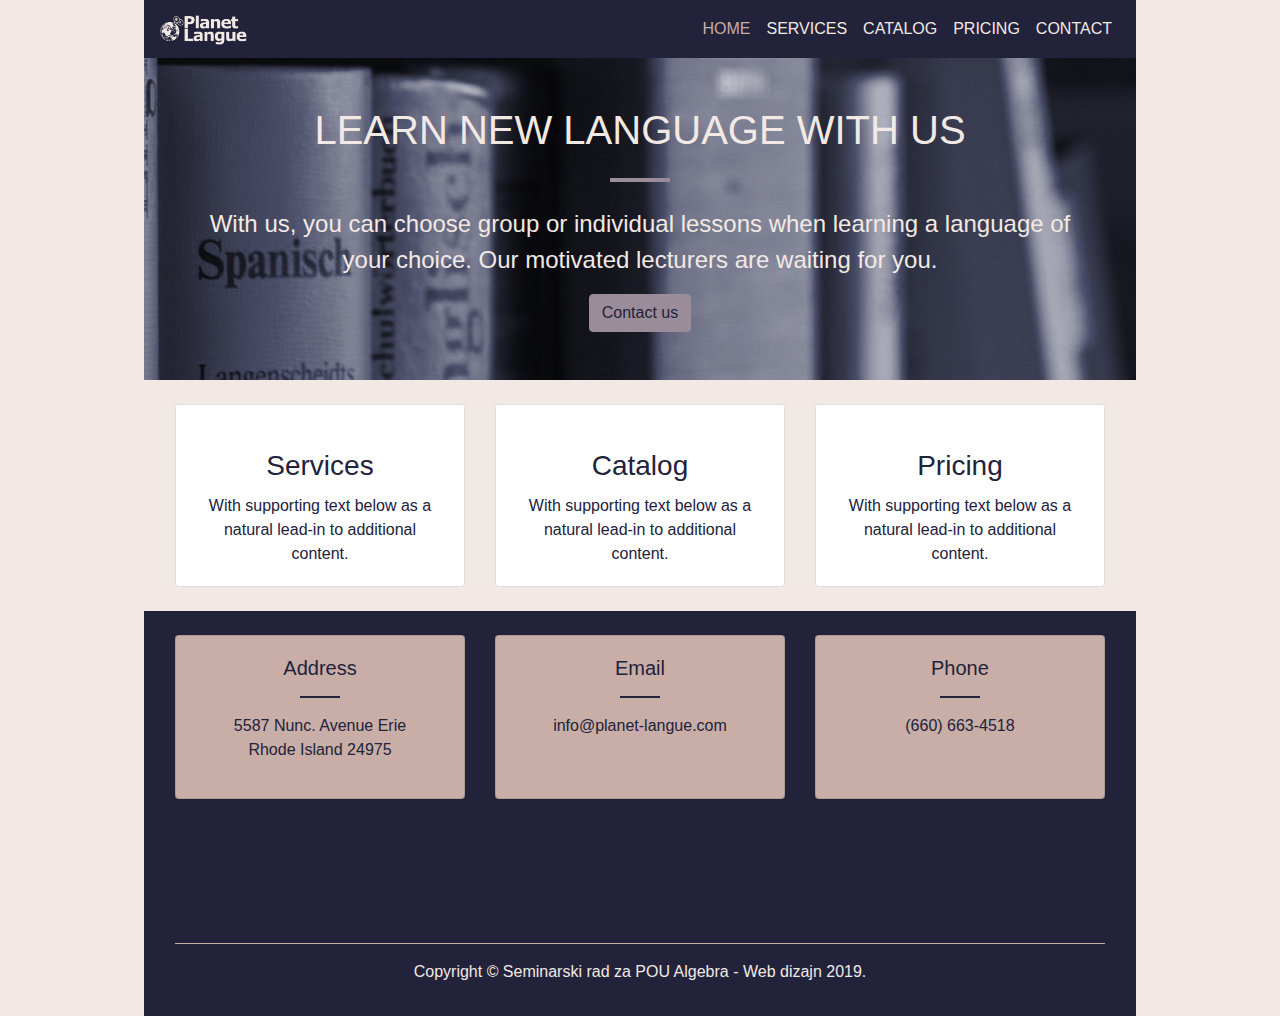
<file: index.html>
<!doctype html>
<html lang="en">
  <head>
    <meta charset="utf-8">
    <meta name="viewport" content="width=device-width, initial-scale=1, shrink-to-fit=no">
    <link rel="stylesheet" href="https://use.fontawesome.com/releases/v5.8.1/css/all.css" integrity="sha384-50oBUHEmvpQ+1lW4y57PTFmhCaXp0ML5d60M1M7uH2+nqUivzIebhndOJK28anvf" crossorigin="anonymous">
    <link rel="stylesheet" href="css/bootstrap.css">
    <link rel="stylesheet" href="css/custom.css">
    <title>Planet Langue</title>
  </head>
  <body style="max-width: 992px; margin: 0 auto;">

    <header>
      <nav class="navbar navbar-dark navbar-expand-sm bg-dark">
        <a class="navbar-brand" href="#">
          <img src="images/logo_light.png" height="30" alt="Logo">
        </a>
        <button class="navbar-toggler" type="button" data-toggle="collapse" data-target="#navbarNav" aria-controls="navbarNav" aria-expanded="false" aria-label="Toggle navigation">
        <span class="navbar-toggler-icon"></span>
        </button>
        <div class="collapse navbar-collapse" id="navbarNav">
          <ul class="navbar-nav right">
            <li class="nav-item">
              <a class="nav-link active" href="#">Home</a>
            </li>
            <li class="nav-item">
              <a class="nav-link" href="services.html">Services</a>
            </li>
            <li class="nav-item">
              <a class="nav-link" href="catalog.html">Catalog</a>
            </li>
            <li class="nav-item">
              <a class="nav-link" href="pricing.html">Pricing</a>
            </li>
            <li class="nav-item">
              <a class="nav-link" href="contact.html">Contact</a>
            </li>
          </ul>
        </div>
      </nav>
      <div class="header-home">
        <div class="container">
          <div class="row py-3">
            <div class="col m-3 px-5 py-3" align="center">
              <h1>Learn new language with us</h1>
              <hr class="my-4">
              <p>With us, you can choose group or individual lessons when learning a language of your choice.
                Our motivated lecturers are waiting for you. 
              </p>
              <a class="btn btn-primary" href="contact.html">Contact us</a>
            </div>
          </div>
        </div>
      </div>
    </header>

    <main>
      <div class="container">
        <div class="row p-3">
          <div class="col-sm-12 col-md-4 py-2">
            <a class="link-no-style" href="services.html">
              <div class="card text-center">
                <div class="card-header">
                  <i class="fas fa-chalkboard-teacher"></i>
                </div>
                <div class="card-body">
                  <h3 class="card-title">Services</h3>
                  <p class="card-text">With supporting text below as a natural lead-in to additional content.</p>
                </div>
              </div>
            </a>
          </div>
          <div class="col-sm-12 col-md-4 py-2">
            <a class="link-no-style" href="catalog.html">
              <div class="card text-center">
                <div class="card-header">
                  <i class="fas fa-book-open"></i>
                </div>
                <div class="card-body">
                  <h3 class="card-title">Catalog</h3>
                  <p class="card-text">With supporting text below as a natural lead-in to additional content.</p>
                </div>
              </div>
            </a>
          </div>
          <div class="col-sm-12 col-md-4 py-2">
            <a class="link-no-style" href="pricing.html">
              <div class="card text-center">
                <div class="card-header">
                  <i class="fas fa-dollar-sign"></i>
                </div>
                <div class="card-body">
                  <h3 class="card-title">Pricing</h3>
                  <p class="card-text">With supporting text below as a natural lead-in to additional content.</p>
                </div>
              </div>
            </a>
          </div>
        </div>
      </div>
    </main>
    
    <footer class="footer">
      <div class="container">
        <div class="row p-3">
          <div class="col-sm-12 col-md-4 py-2">
            <div class="card text-center">
              <div class="card-body">
                <h5 class="card-title">Address</h5>
                <hr>
                <p class="card-text gap">5587 Nunc. Avenue Erie<br>
                  Rhode Island 24975
                </p>
              </div>
            </div>
          </div>
          <div class="col-sm-12 col-md-4 py-2">
            <div class="card text-center">
              <div class="card-body">
                <h5 class="card-title">Email</h5>
                <hr>
                <p class="card-text gap">info@planet-langue.com<br></p>
              </div>
            </div>
          </div>
          <div class="col-sm-12 col-md-4 py-2">
            <div class="card text-center">
              <div class="card-body">
                <h5 class="card-title">Phone</h5>
                <hr>
                <p class="card-text gap">(660) 663-4518<br></p>
              </div>
            </div>
          </div>
        </div>
        <div class="row">
          <div class="col" align="center">
            <ul class="social list-inline">
              <li class="list-inline-item social-icon"><a href="http://facebook.com" target="_blank"><i class="fab fa-facebook-square"></i></a></li>
              <li class="list-inline-item social-icon"><a href="http://twitter.com" target="_blank"><i class="fab fa-twitter-square"></i></a></li>
              <li class="list-inline-item social-icon"><a href="http://instagram.com" target="_blank"><i class="fab fa-instagram"></i></a></li>
              <li class="list-inline-item social-icon"><a href="http://linkedin.com" target="_blank"><i class="fab fa-linkedin"></i></a></li>
            </ul>
          </div>
        </div>
        <div class="row p-3">
          <div class="col">
            <hr class="hr-footer">
            <p class="copyright">Copyright © Seminarski rad za POU Algebra - Web dizajn 2019.</p>
          </div>
        </div>
      </div>
    </footer>

    <script src="https://code.jquery.com/jquery-3.3.1.slim.min.js" integrity="sha384-q8i/X+965DzO0rT7abK41JStQIAqVgRVzpbzo5smXKp4YfRvH+8abtTE1Pi6jizo" crossorigin="anonymous"></script>
    <script src="https://cdnjs.cloudflare.com/ajax/libs/popper.js/1.14.7/umd/popper.min.js" integrity="sha384-UO2eT0CpHqdSJQ6hJty5KVphtPhzWj9WO1clHTMGa3JDZwrnQq4sF86dIHNDz0W1" crossorigin="anonymous"></script>
    <script src="https://stackpath.bootstrapcdn.com/bootstrap/4.3.1/js/bootstrap.min.js" integrity="sha384-JjSmVgyd0p3pXB1rRibZUAYoIIy6OrQ6VrjIEaFf/nJGzIxFDsf4x0xIM+B07jRM" crossorigin="anonymous"></script>

  </body>
</html>
</file>
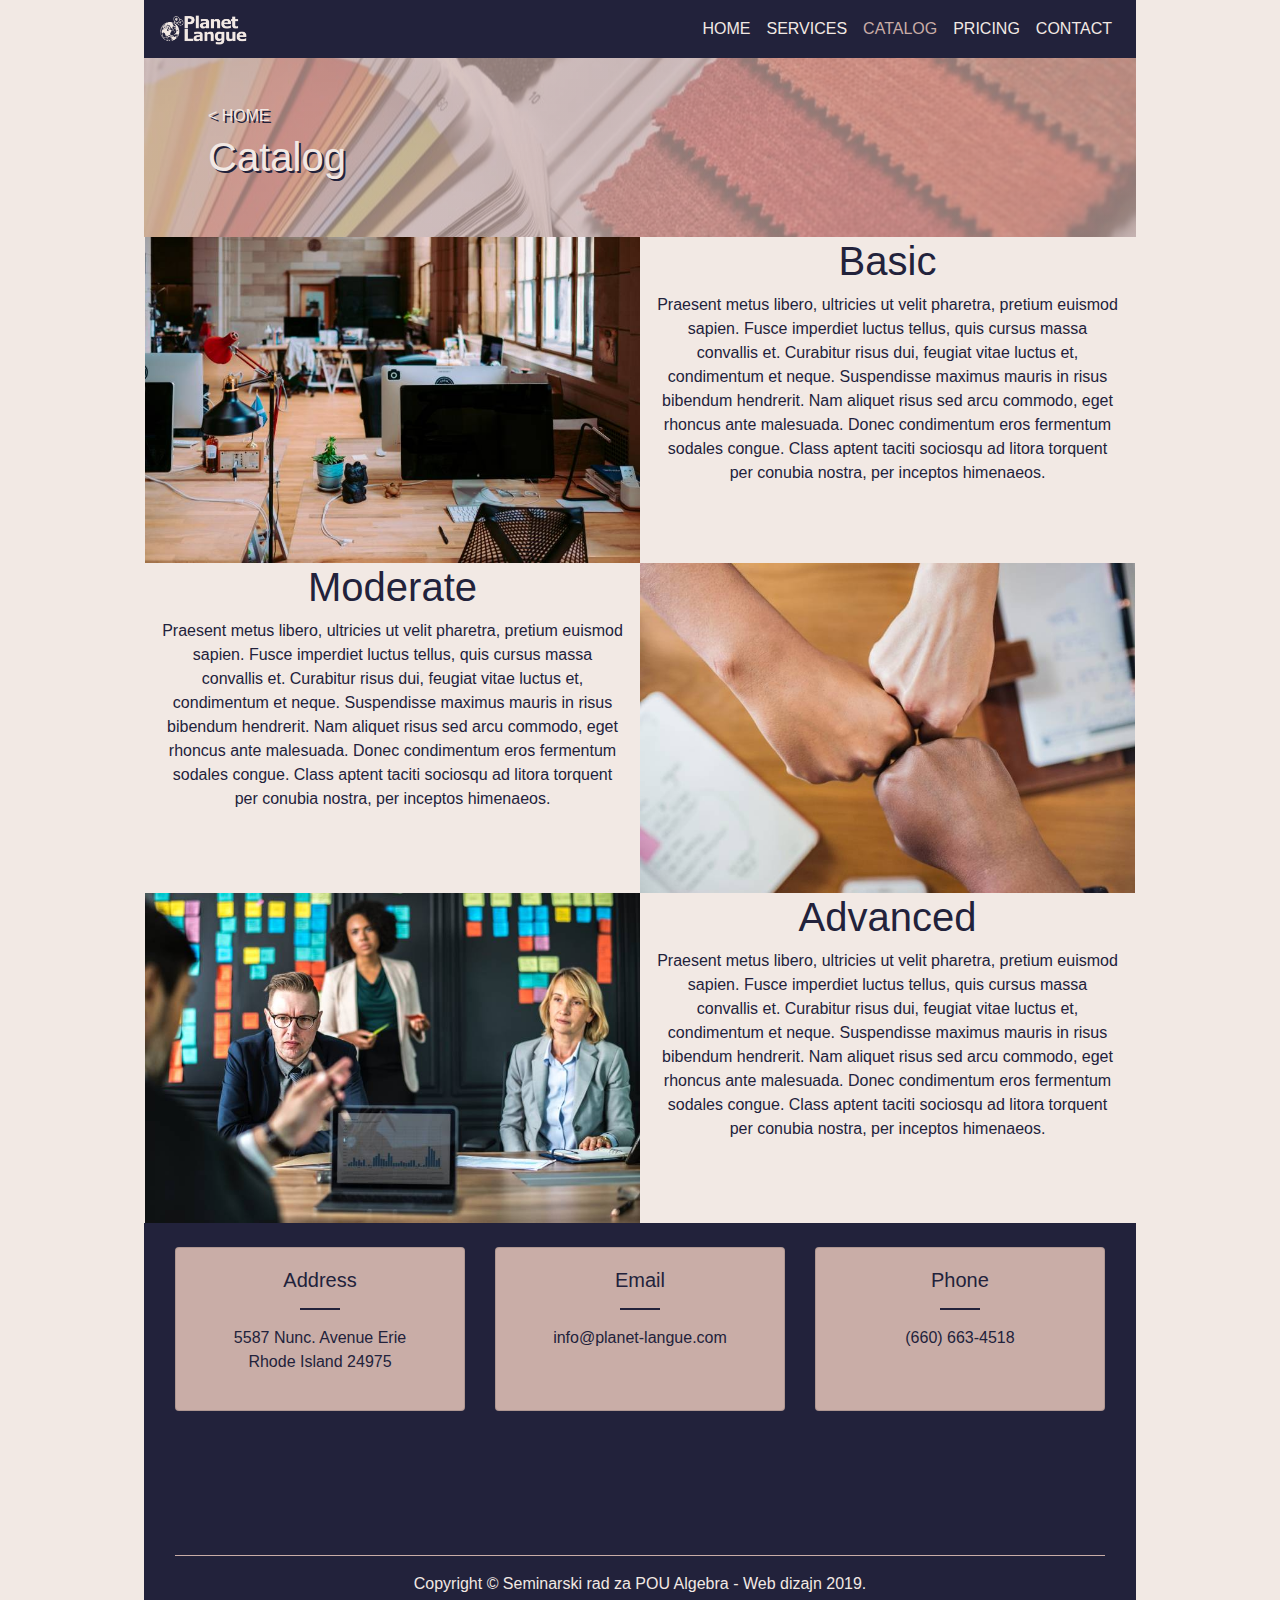
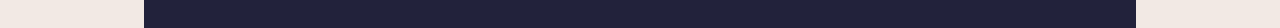
<file: catalog.html>
<!doctype html>
<html lang="en">
  <head>
    <meta charset="utf-8">
    <meta name="viewport" content="width=device-width, initial-scale=1, shrink-to-fit=no">
    <link rel="stylesheet" href="https://use.fontawesome.com/releases/v5.8.1/css/all.css" integrity="sha384-50oBUHEmvpQ+1lW4y57PTFmhCaXp0ML5d60M1M7uH2+nqUivzIebhndOJK28anvf" crossorigin="anonymous">
    <link rel="stylesheet" href="css/bootstrap.css">
    <link rel="stylesheet" href="css/custom.css">
    <title>Planet Langue</title>
  </head>
  <body style="max-width: 992px; margin: 0 auto;">

    <header>
      <nav class="navbar navbar-dark navbar-expand-sm bg-dark">
        <a class="navbar-brand" href="#">
          <img src="images/logo_light.png" height="30" alt="Logo">
        </a>
        <button class="navbar-toggler" type="button" data-toggle="collapse" data-target="#navbarNav" aria-controls="navbarNav" aria-expanded="false" aria-label="Toggle navigation">
        <span class="navbar-toggler-icon"></span>
        </button>
        <div class="collapse navbar-collapse" id="navbarNav">
          <ul class="navbar-nav right">
            <li class="nav-item">
              <a class="nav-link" href="index.html">Home</a>
            </li>
            <li class="nav-item">
              <a class="nav-link" href="services.html">Services</a>
            </li>
            <li class="nav-item">
              <a class="nav-link active" href="#">Catalog</a>
            </li>
            <li class="nav-item">
              <a class="nav-link" href="pricing.html">Pricing</a>
            </li>
            <li class="nav-item">
              <a class="nav-link" href="contact.html">Contact</a>
            </li>
          </ul>
        </div>
      </nav>
      <div class="header-catalog header-shadow">
        <div class="container">
          <div class="row py-3">
            <div class="col m-3 px-5 py-3">
              <a href="index.html" class="link-no-style">
                <h6 class="uppercase">< home</h6>
              </a>
              <h1>Catalog</h1>
            </div>
          </div>
        </div>
      </div>
    </header>

    <main>
      <div class="container px-sm-0 px-xl-3">
        <div class="row">
          <div class="col-12 col-md-6 px-0">
            <img src="images/office.jpg" class="float-left img-fluid" alt="Online tutoring">
          </div>
          <div class="col-12 col-md-6 text-center">
            <a href="pricing.html#basic" class="link-no-style"><h1>Basic</h1></a>
            <p>Praesent metus libero, ultricies ut velit pharetra, pretium euismod sapien. Fusce imperdiet luctus tellus, quis cursus massa convallis et. Curabitur risus dui, feugiat vitae luctus et, condimentum et neque. Suspendisse maximus mauris in risus bibendum hendrerit. Nam aliquet risus sed arcu commodo, eget rhoncus ante malesuada. Donec condimentum eros fermentum sodales congue. Class aptent taciti sociosqu ad litora torquent per conubia nostra, per inceptos himenaeos.</p>
          </div>
        </div>
        <div class="row">
          <div class="col-12 col-md-6 px-0 order-1 order-md-2">
            <img src="images/team.jpg" class="float-right img-fluid" alt="Online tutoring">
          </div>
          <div class="col-12 col-md-6 order-2 order-md-1  text-center">
            <a href="pricing.html#moderate" class="link-no-style"><h1>Moderate</h1></a>
            <p>Praesent metus libero, ultricies ut velit pharetra, pretium euismod sapien. Fusce imperdiet luctus tellus, quis cursus massa convallis et. Curabitur risus dui, feugiat vitae luctus et, condimentum et neque. Suspendisse maximus mauris in risus bibendum hendrerit. Nam aliquet risus sed arcu commodo, eget rhoncus ante malesuada. Donec condimentum eros fermentum sodales congue. Class aptent taciti sociosqu ad litora torquent per conubia nostra, per inceptos himenaeos.</p>
          </div>
        </div>
        <div class="row">
          <div class="col-12 col-md-6 px-0">
            <img src="images/partners.jpg" class="float left img-fluid" alt="Online tutoring">
          </div>
          <div class="col-12 col-md-6  text-center">
            <a href="pricing.html#advanced" class="link-no-style"><h1>Advanced</h1></a>
            <p>Praesent metus libero, ultricies ut velit pharetra, pretium euismod sapien. Fusce imperdiet luctus tellus, quis cursus massa convallis et. Curabitur risus dui, feugiat vitae luctus et, condimentum et neque. Suspendisse maximus mauris in risus bibendum hendrerit. Nam aliquet risus sed arcu commodo, eget rhoncus ante malesuada. Donec condimentum eros fermentum sodales congue. Class aptent taciti sociosqu ad litora torquent per conubia nostra, per inceptos himenaeos.</p>
          </div>
        </div>
      </div>
    </main>
    
    <footer class="footer">
      <div class="container">
        <div class="row p-3">
          <div class="col-sm-12 col-md-4 py-2">
            <div class="card text-center">
              <div class="card-body">
                <h5 class="card-title">Address</h5>
                <hr>
                <p class="card-text gap">5587 Nunc. Avenue Erie<br>
                  Rhode Island 24975
                </p>
              </div>
            </div>
          </div>
          <div class="col-sm-12 col-md-4 py-2">
            <div class="card text-center">
              <div class="card-body">
                <h5 class="card-title">Email</h5>
                <hr>
                <p class="card-text gap">info@planet-langue.com<br></p>
              </div>
            </div>
          </div>
          <div class="col-sm-12 col-md-4 py-2">
            <div class="card text-center">
              <div class="card-body">
                <h5 class="card-title">Phone</h5>
                <hr>
                <p class="card-text gap">(660) 663-4518<br></p>
              </div>
            </div>
          </div>
        </div>
        <div class="row">
          <div class="col" align="center">
            <ul class="social list-inline">
              <li class="list-inline-item social-icon"><a href="http://facebook.com" target="_blank"><i class="fab fa-facebook-square"></i></a></li>
              <li class="list-inline-item social-icon"><a href="http://twitter.com" target="_blank"><i class="fab fa-twitter-square"></i></a></li>
              <li class="list-inline-item social-icon"><a href="http://instagram.com" target="_blank"><i class="fab fa-instagram"></i></a></li>
              <li class="list-inline-item social-icon"><a href="http://linkedin.com" target="_blank"><i class="fab fa-linkedin"></i></a></li>
            </ul>
          </div>
        </div>
        <div class="row p-3">
          <div class="col">
            <hr class="hr-footer">
            <p class="copyright">Copyright © Seminarski rad za POU Algebra - Web dizajn 2019.</p>
          </div>
        </div>
      </div>
    </footer>

    <script src="https://code.jquery.com/jquery-3.3.1.slim.min.js" integrity="sha384-q8i/X+965DzO0rT7abK41JStQIAqVgRVzpbzo5smXKp4YfRvH+8abtTE1Pi6jizo" crossorigin="anonymous"></script>
    <script src="https://cdnjs.cloudflare.com/ajax/libs/popper.js/1.14.7/umd/popper.min.js" integrity="sha384-UO2eT0CpHqdSJQ6hJty5KVphtPhzWj9WO1clHTMGa3JDZwrnQq4sF86dIHNDz0W1" crossorigin="anonymous"></script>
    <script src="https://stackpath.bootstrapcdn.com/bootstrap/4.3.1/js/bootstrap.min.js" integrity="sha384-JjSmVgyd0p3pXB1rRibZUAYoIIy6OrQ6VrjIEaFf/nJGzIxFDsf4x0xIM+B07jRM" crossorigin="anonymous"></script>

  </body>
</html>
</file>
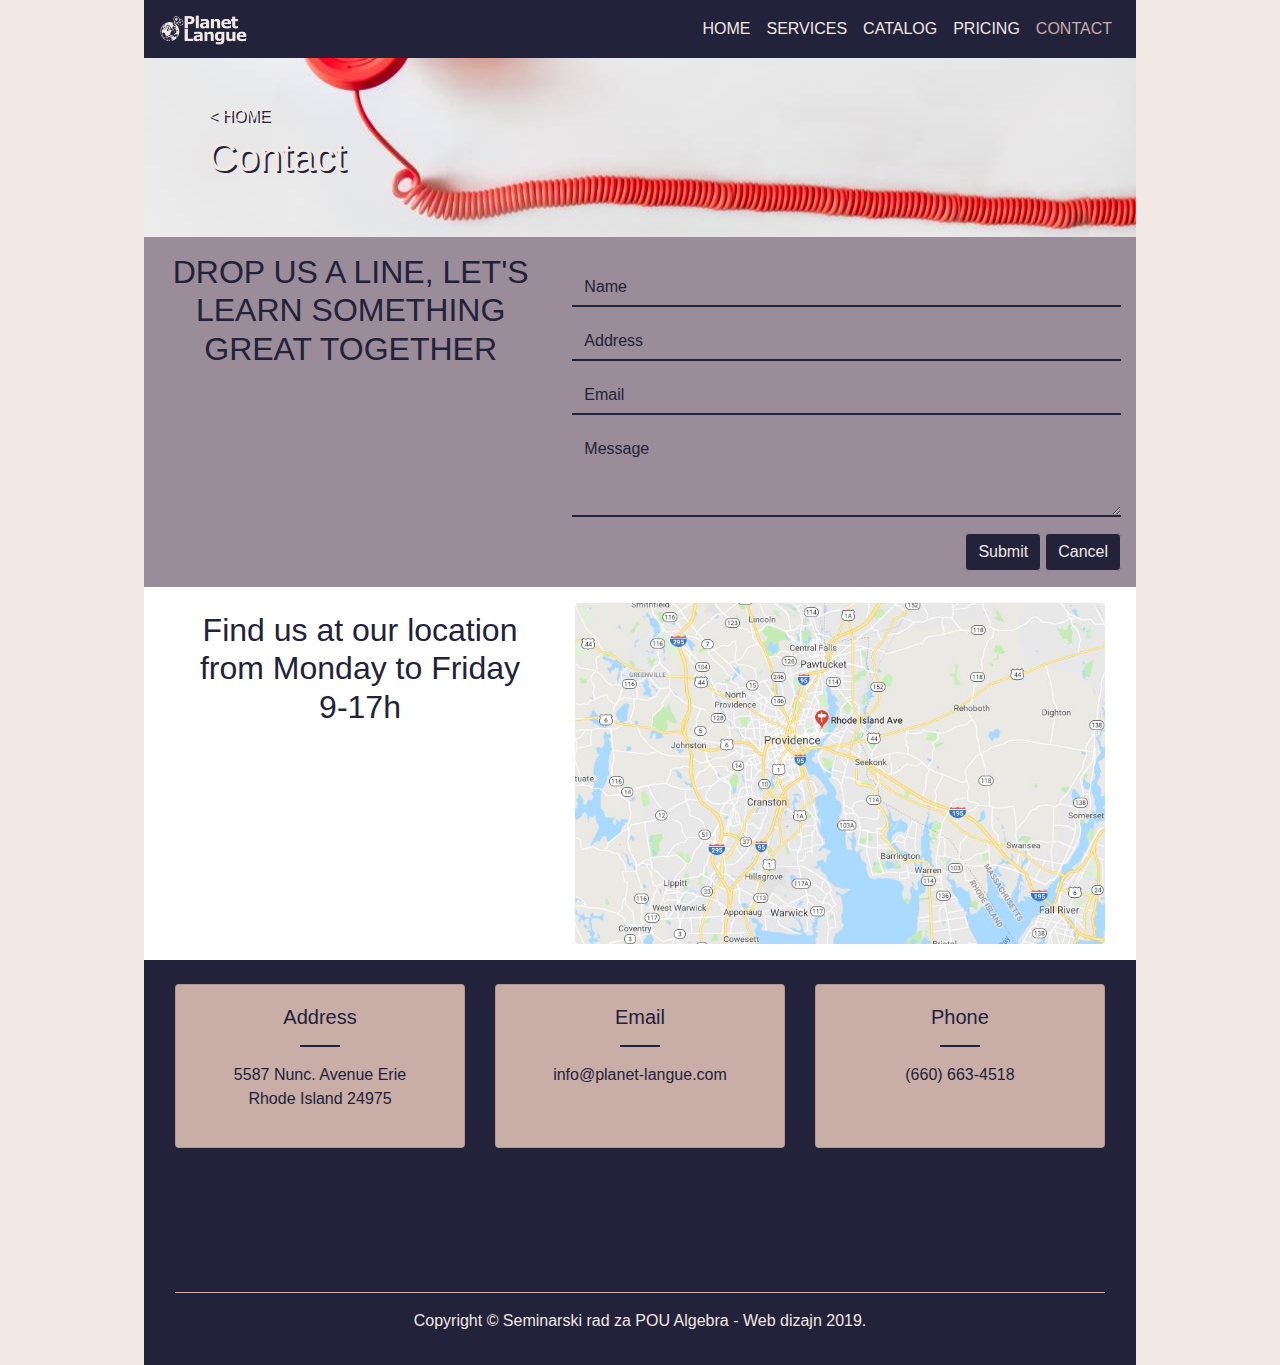
<file: contact.html>
<!doctype html>
<html lang="en">
  <head>
    <meta charset="utf-8">
    <meta name="viewport" content="width=device-width, initial-scale=1, shrink-to-fit=no">
    <link rel="stylesheet" href="https://use.fontawesome.com/releases/v5.8.1/css/all.css" integrity="sha384-50oBUHEmvpQ+1lW4y57PTFmhCaXp0ML5d60M1M7uH2+nqUivzIebhndOJK28anvf" crossorigin="anonymous">
    <link rel="stylesheet" href="css/bootstrap.css">
    <link rel="stylesheet" href="css/custom.css">
    <title>Planet Langue</title>
  </head>
  <body style="max-width: 992px; margin: 0 auto;">

    <header>
      <nav class="navbar navbar-dark navbar-expand-sm bg-dark">
        <a class="navbar-brand" href="#">
          <img src="images/logo_light.png" height="30" alt="Logo">
        </a>
        <button class="navbar-toggler" type="button" data-toggle="collapse" data-target="#navbarNav" aria-controls="navbarNav" aria-expanded="false" aria-label="Toggle navigation">
        <span class="navbar-toggler-icon"></span>
        </button>
        <div class="collapse navbar-collapse" id="navbarNav">
          <ul class="navbar-nav right">
            <li class="nav-item">
              <a class="nav-link" href="index.html">Home</a>
            </li>
            <li class="nav-item">
              <a class="nav-link" href="services.html">Services</a>
            </li>
            <li class="nav-item">
              <a class="nav-link" href="catalog.html">Catalog</a>
            </li>
            <li class="nav-item">
              <a class="nav-link" href="pricing.html">Pricing</a>
            </li>
            <li class="nav-item">
              <a class="nav-link active" href="#">Contact</a>
            </li>
          </ul>
        </div>
      </nav>
      <div class="header-contact header-shadow">
        <div class="container">
          <div class="row py-3">
            <div class="col m-3 px-5 py-3">
              <a href="index.html" class="link-no-style">
                <h6 class="uppercase">< home</h6>
              </a>
              <h1>Contact</h1>
            </div>
          </div>
        </div>
      </div>
    </header>

    <main>
      <section class="background-dark">
        <div class="container">
          <div class="row py-3">
            <div class="col-12 col-md-5 text-center contact">
              <h2>
                Drop us a line, let's learn something great together
              </h2>
            </div>
            <div class="col-12 col-md-7">
              <form class="my-3">
                <div class="form-group">
                  <input type="text" class="form-control" id="name" placeholder="Name">
                </div>
                <div class="form-group">
                  <input type="text" class="form-control" id="address" placeholder="Address">
                </div>
                <div class="form-group">
                  <input type="email" class="form-control" id="email" placeholder="Email">
                </div>
                <div class="form-group">
                  <textarea class="form-control" id="message" rows="3" placeholder="Message"></textarea>
                </div>
                <a href="contact.html" id="cancel" name="cancel" class="btn btn-dark float-right">Cancel</a>
                <button id="submit" type="submit" class="btn btn-dark float-right mx-1">Submit</button>
              </form>
            </div>
          </div>
        </div>
      </section>
      <section class="background-primary">
        <div class="container">
          <div class="row p-3">
            <div class="col-12 col-md-5 text-center">
              <h2 class="m-2">
                Find us at our location from Monday to Friday 9-17h
              </h2>
            </div>
            <div class="col-12 col-md-7">
              <img src="images/map.jpg" class="align-self-start mr-3 img-fluid rounded" alt="Rhode Island">
            </div>
          </div>
        </div>
      </section>
    </main>

    <footer class="footer">
      <div class="container">
        <div class="row p-3">
          <div class="col-sm-12 col-md-4 py-2">
            <div class="card text-center">
              <div class="card-body">
                <h5 class="card-title">Address</h5>
                <hr>
                <p class="card-text gap">5587 Nunc. Avenue Erie<br>
                  Rhode Island 24975
                </p>
              </div>
            </div>
          </div>
          <div class="col-sm-12 col-md-4 py-2">
            <div class="card text-center">
              <div class="card-body">
                <h5 class="card-title">Email</h5>
                <hr>
                <p class="card-text gap">info@planet-langue.com<br></p>
              </div>
            </div>
          </div>
          <div class="col-sm-12 col-md-4 py-2">
            <div class="card text-center">
              <div class="card-body">
                <h5 class="card-title">Phone</h5>
                <hr>
                <p class="card-text gap">(660) 663-4518<br></p>
              </div>
            </div>
          </div>
        </div>
        <div class="row">
          <div class="col" align="center">
            <ul class="social list-inline">
              <li class="list-inline-item social-icon"><a href="http://facebook.com" target="_blank"><i class="fab fa-facebook-square"></i></a></li>
              <li class="list-inline-item social-icon"><a href="http://twitter.com" target="_blank"><i class="fab fa-twitter-square"></i></a></li>
              <li class="list-inline-item social-icon"><a href="http://instagram.com" target="_blank"><i class="fab fa-instagram"></i></a></li>
              <li class="list-inline-item social-icon"><a href="http://linkedin.com" target="_blank"><i class="fab fa-linkedin"></i></a></li>
            </ul>
          </div>
        </div>
        <div class="row p-3">
          <div class="col">
            <hr class="hr-footer">
            <p class="copyright">Copyright © Seminarski rad za POU Algebra - Web dizajn 2019.</p>
          </div>
        </div>
      </div>
    </footer>

    <script src="https://code.jquery.com/jquery-3.3.1.slim.min.js" integrity="sha384-q8i/X+965DzO0rT7abK41JStQIAqVgRVzpbzo5smXKp4YfRvH+8abtTE1Pi6jizo" crossorigin="anonymous"></script>
    <script src="https://cdnjs.cloudflare.com/ajax/libs/popper.js/1.14.7/umd/popper.min.js" integrity="sha384-UO2eT0CpHqdSJQ6hJty5KVphtPhzWj9WO1clHTMGa3JDZwrnQq4sF86dIHNDz0W1" crossorigin="anonymous"></script>
    <script src="https://stackpath.bootstrapcdn.com/bootstrap/4.3.1/js/bootstrap.min.js" integrity="sha384-JjSmVgyd0p3pXB1rRibZUAYoIIy6OrQ6VrjIEaFf/nJGzIxFDsf4x0xIM+B07jRM" crossorigin="anonymous"></script>

  </body>
</html>
</file>
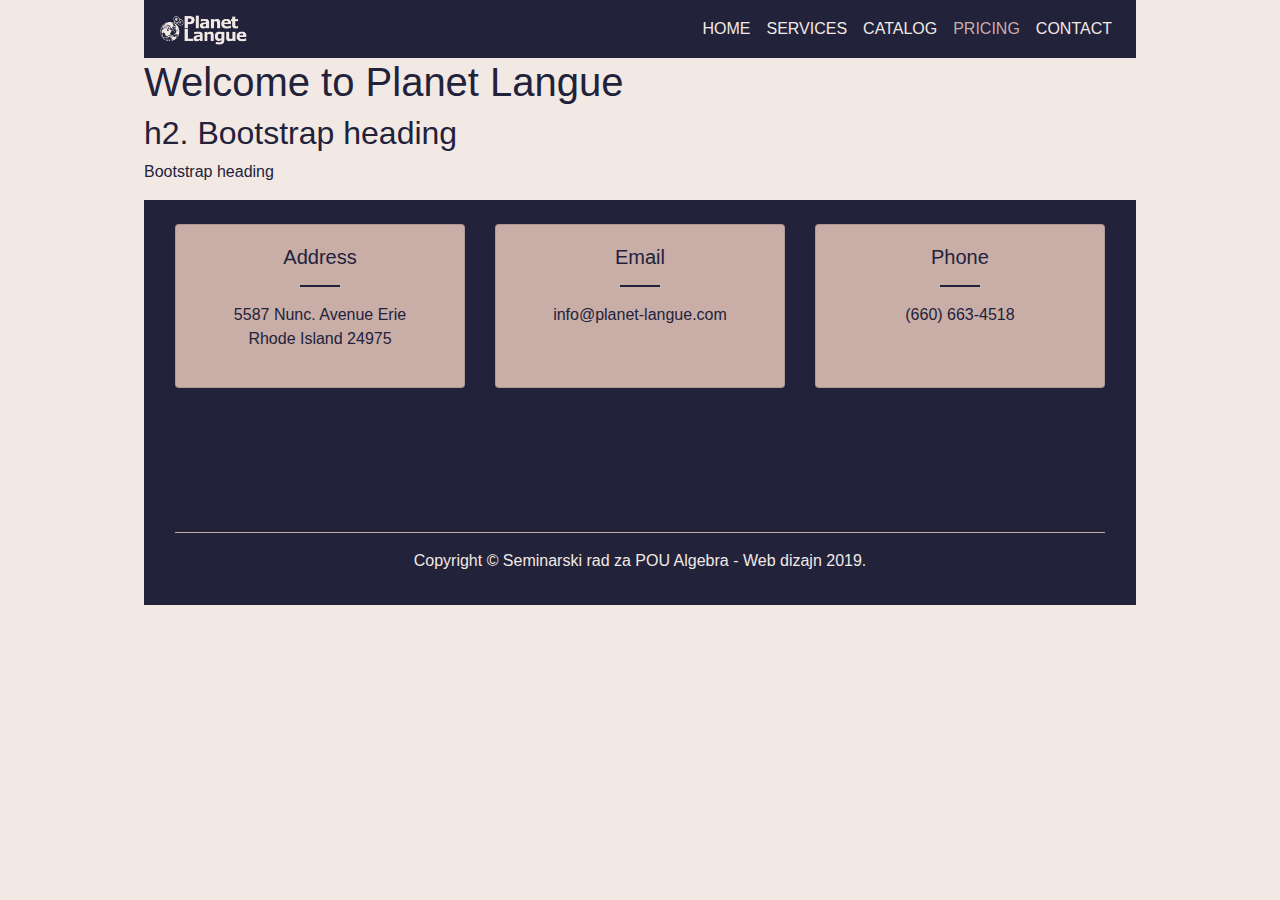
<file: pricing.html>
<!doctype html>
<html lang="en">
  <head>
    <meta charset="utf-8">
    <meta name="viewport" content="width=device-width, initial-scale=1, shrink-to-fit=no">
    <link rel="stylesheet" href="https://use.fontawesome.com/releases/v5.8.1/css/all.css" integrity="sha384-50oBUHEmvpQ+1lW4y57PTFmhCaXp0ML5d60M1M7uH2+nqUivzIebhndOJK28anvf" crossorigin="anonymous">
    <link rel="stylesheet" href="css/bootstrap.css">
    <link rel="stylesheet" href="css/custom.css">
    <title>Planet Langue</title>
  </head>
  <body style="max-width: 992px; margin: 0 auto;">

    <header>
      <nav class="navbar navbar-dark navbar-expand-sm bg-dark">
        <a class="navbar-brand" href="#">
          <img src="images/logo_light.png" height="30" alt="Logo">
        </a>
        <button class="navbar-toggler" type="button" data-toggle="collapse" data-target="#navbarNav" aria-controls="navbarNav" aria-expanded="false" aria-label="Toggle navigation">
        <span class="navbar-toggler-icon"></span>
        </button>
        <div class="collapse navbar-collapse" id="navbarNav">
          <ul class="navbar-nav right">
            <li class="nav-item">
              <a class="nav-link" href="index.html">Home</a>
            </li>
            <li class="nav-item">
              <a class="nav-link" href="services.html">Services</a>
            </li>
            <li class="nav-item">
              <a class="nav-link" href="catalog.html">Catalog</a>
            </li>
            <li class="nav-item">
              <a class="nav-link active" href="#">Pricing</a>
            </li>
            <li class="nav-item">
              <a class="nav-link" href="contact.html">Contact</a>
            </li>
          </ul>
        </div>
      </nav>
    </header>
    
    <h1>Welcome to Planet Langue</h1>
    <p class="h2">h2. Bootstrap heading</p>
    <p>Bootstrap heading</p>
    
    <footer class="footer">
      <div class="container">
        <div class="row p-3">
          <div class="col-sm-12 col-md-4 py-2">
            <div class="card text-center">
              <div class="card-body">
                <h5 class="card-title">Address</h5>
                <hr>
                <p class="card-text gap">5587 Nunc. Avenue Erie<br>
                  Rhode Island 24975
                </p>
              </div>
            </div>
          </div>
          <div class="col-sm-12 col-md-4 py-2">
            <div class="card text-center">
              <div class="card-body">
                <h5 class="card-title">Email</h5>
                <hr>
                <p class="card-text gap">info@planet-langue.com<br></p>
              </div>
            </div>
          </div>
          <div class="col-sm-12 col-md-4 py-2">
            <div class="card text-center">
              <div class="card-body">
                <h5 class="card-title">Phone</h5>
                <hr>
                <p class="card-text gap">(660) 663-4518<br></p>
              </div>
            </div>
          </div>
        </div>
        <div class="row">
          <div class="col" align="center">
            <ul class="social list-inline">
              <li class="list-inline-item social-icon"><a href="http://facebook.com" target="_blank"><i class="fab fa-facebook-square"></i></a></li>
              <li class="list-inline-item social-icon"><a href="http://twitter.com" target="_blank"><i class="fab fa-twitter-square"></i></a></li>
              <li class="list-inline-item social-icon"><a href="http://instagram.com" target="_blank"><i class="fab fa-instagram"></i></a></li>
              <li class="list-inline-item social-icon"><a href="http://linkedin.com" target="_blank"><i class="fab fa-linkedin"></i></a></li>
            </ul>
          </div>
        </div>
        <div class="row p-3">
          <div class="col">
            <hr class="hr-footer">
            <p class="copyright">Copyright © Seminarski rad za POU Algebra - Web dizajn 2019.</p>
          </div>
        </div>
      </div>
    </footer>

    <script src="https://code.jquery.com/jquery-3.3.1.slim.min.js" integrity="sha384-q8i/X+965DzO0rT7abK41JStQIAqVgRVzpbzo5smXKp4YfRvH+8abtTE1Pi6jizo" crossorigin="anonymous"></script>
    <script src="https://cdnjs.cloudflare.com/ajax/libs/popper.js/1.14.7/umd/popper.min.js" integrity="sha384-UO2eT0CpHqdSJQ6hJty5KVphtPhzWj9WO1clHTMGa3JDZwrnQq4sF86dIHNDz0W1" crossorigin="anonymous"></script>
    <script src="https://stackpath.bootstrapcdn.com/bootstrap/4.3.1/js/bootstrap.min.js" integrity="sha384-JjSmVgyd0p3pXB1rRibZUAYoIIy6OrQ6VrjIEaFf/nJGzIxFDsf4x0xIM+B07jRM" crossorigin="anonymous"></script>

  </body>
</html>
</file>
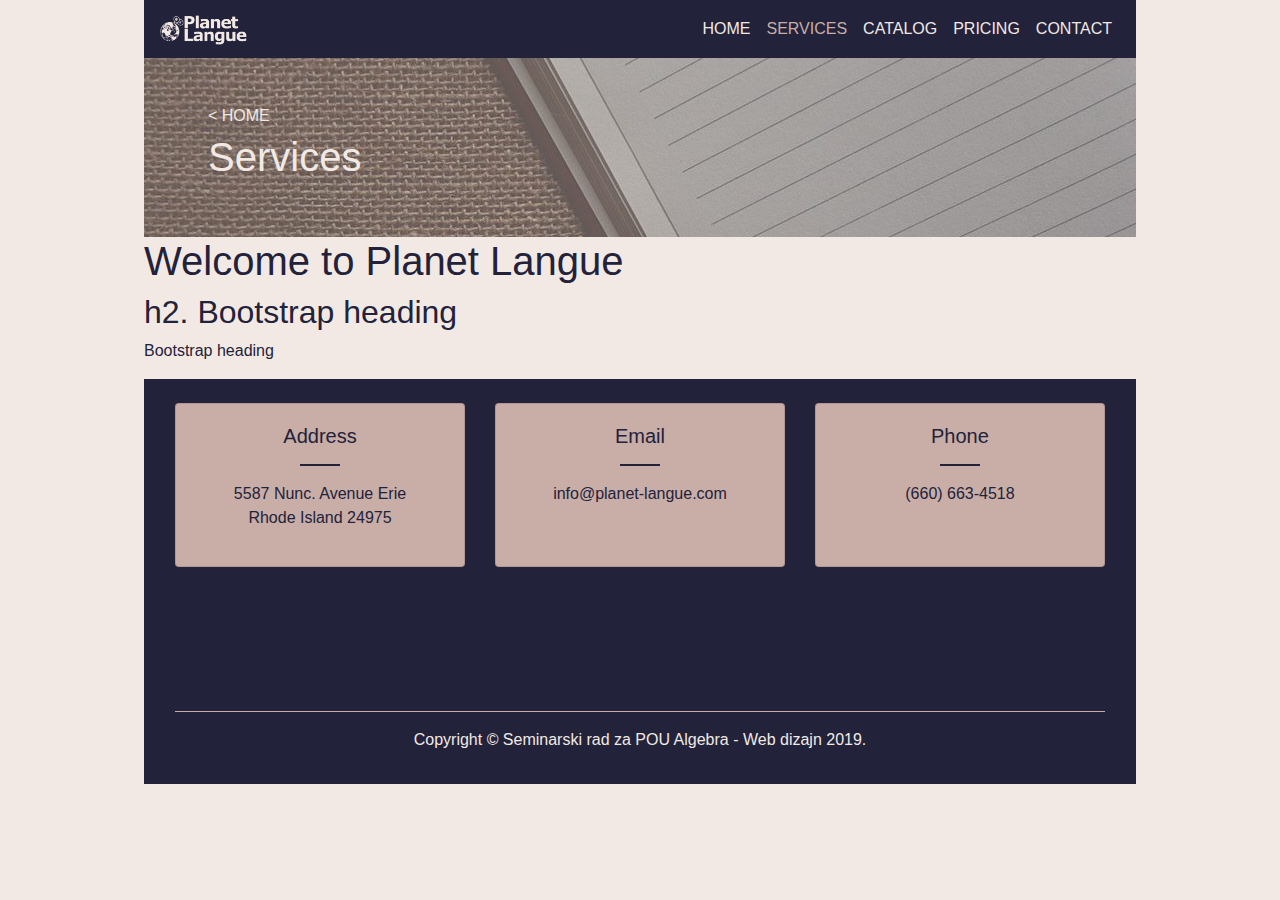
<file: services.html>
<!doctype html>
<html lang="en">
  <head>
    <meta charset="utf-8">
    <meta name="viewport" content="width=device-width, initial-scale=1, shrink-to-fit=no">
    <link rel="stylesheet" href="https://use.fontawesome.com/releases/v5.8.1/css/all.css" integrity="sha384-50oBUHEmvpQ+1lW4y57PTFmhCaXp0ML5d60M1M7uH2+nqUivzIebhndOJK28anvf" crossorigin="anonymous">
    <link rel="stylesheet" href="css/bootstrap.css">
    <link rel="stylesheet" href="css/custom.css">
    <title>Planet Langue</title>
  </head>
  <body style="max-width: 992px; margin: 0 auto;">

    <header>
      <nav class="navbar navbar-dark navbar-expand-sm bg-dark">
        <a class="navbar-brand" href="#">
          <img src="images/logo_light.png" height="30" alt="Logo">
        </a>
        <button class="navbar-toggler" type="button" data-toggle="collapse" data-target="#navbarNav" aria-controls="navbarNav" aria-expanded="false" aria-label="Toggle navigation">
        <span class="navbar-toggler-icon"></span>
        </button>
        <div class="collapse navbar-collapse" id="navbarNav">
          <ul class="navbar-nav right">
            <li class="nav-item">
              <a class="nav-link" href="index.html">Home</a>
            </li>
            <li class="nav-item">
              <a class="nav-link active" href="#">Services</a>
            </li>
            <li class="nav-item">
              <a class="nav-link" href="catalog.html">Catalog</a>
            </li>
            <li class="nav-item">
              <a class="nav-link" href="pricing.html">Pricing</a>
            </li>
            <li class="nav-item">
              <a class="nav-link" href="contact.html">Contact</a>
            </li>
          </ul>
        </div>
      </nav>
      <div class="header-services">
        <div class="container">
          <div class="row py-3">
            <div class="col m-3 px-5 py-3">
              <a href="index.html" class="link-no-style">
                <h6 class="uppercase">< home</h6>
              </a>
              <h1>Services</h1>
            </div>
          </div>
        </div>
      </div>
    </header>
    
    <h1>Welcome to Planet Langue</h1>
    <p class="h2">h2. Bootstrap heading</p>
    <p>Bootstrap heading</p>
    
    <footer class="footer">
      <div class="container">
        <div class="row p-3">
          <div class="col-sm-12 col-md-4 py-2">
            <div class="card text-center">
              <div class="card-body">
                <h5 class="card-title">Address</h5>
                <hr>
                <p class="card-text gap">5587 Nunc. Avenue Erie<br>
                  Rhode Island 24975
                </p>
              </div>
            </div>
          </div>
          <div class="col-sm-12 col-md-4 py-2">
            <div class="card text-center">
              <div class="card-body">
                <h5 class="card-title">Email</h5>
                <hr>
                <p class="card-text gap">info@planet-langue.com<br></p>
              </div>
            </div>
          </div>
          <div class="col-sm-12 col-md-4 py-2">
            <div class="card text-center">
              <div class="card-body">
                <h5 class="card-title">Phone</h5>
                <hr>
                <p class="card-text gap">(660) 663-4518<br></p>
              </div>
            </div>
          </div>
        </div>
        <div class="row">
          <div class="col" align="center">
            <ul class="social list-inline">
              <li class="list-inline-item social-icon"><a href="http://facebook.com" target="_blank"><i class="fab fa-facebook-square"></i></a></li>
              <li class="list-inline-item social-icon"><a href="http://twitter.com" target="_blank"><i class="fab fa-twitter-square"></i></a></li>
              <li class="list-inline-item social-icon"><a href="http://instagram.com" target="_blank"><i class="fab fa-instagram"></i></a></li>
              <li class="list-inline-item social-icon"><a href="http://linkedin.com" target="_blank"><i class="fab fa-linkedin"></i></a></li>
            </ul>
          </div>
        </div>
        <div class="row p-3">
          <div class="col">
            <hr class="hr-footer">
            <p class="copyright">Copyright © Seminarski rad za POU Algebra - Web dizajn 2019.</p>
          </div>
        </div>
      </div>
    </footer>

    <script src="https://code.jquery.com/jquery-3.3.1.slim.min.js" integrity="sha384-q8i/X+965DzO0rT7abK41JStQIAqVgRVzpbzo5smXKp4YfRvH+8abtTE1Pi6jizo" crossorigin="anonymous"></script>
    <script src="https://cdnjs.cloudflare.com/ajax/libs/popper.js/1.14.7/umd/popper.min.js" integrity="sha384-UO2eT0CpHqdSJQ6hJty5KVphtPhzWj9WO1clHTMGa3JDZwrnQq4sF86dIHNDz0W1" crossorigin="anonymous"></script>
    <script src="https://stackpath.bootstrapcdn.com/bootstrap/4.3.1/js/bootstrap.min.js" integrity="sha384-JjSmVgyd0p3pXB1rRibZUAYoIIy6OrQ6VrjIEaFf/nJGzIxFDsf4x0xIM+B07jRM" crossorigin="anonymous"></script>

  </body>
</html>
</file>
<file: css/custom.css>
body {
	max-width: 992px;
	margin: 0 auto; 
	background-color: #f2e9e4;
	color: #22223b;
}

/* HEADER */

.header-home {
	background-image: url('../images/header_image.jpg');
	background-position: center;
	height: auto;
	color: #f2e9e4;
}

.header-home h1 {
	text-transform: uppercase;
}

.header-home p {
	font-size: 1.5rem;

}

.header-home button {
	text-transform: uppercase;
	font-weight: 600;
}

.header-home hr {
	border-top: 4px solid #9a8c98;
	width: 60px;
}

.uppercase {
	text-transform: uppercase;
}

.header-services {
	background: 
    linear-gradient(
      rgba(201,173,167,0.3), 
      rgba(201,173,167,0.3)
    ),
    url(../images/note-preview.jpg);
	background-position: center;
	height: auto;
	color: #f2e9e4;
}

.header-catalog {
	background: 
    linear-gradient(
      rgba(201,173,167,0.7), 
      rgba(201,173,167,0.7)
    ),
    url(../images/catalog.jpg);
	background-position: center;
	height: auto;
	color: #f2e9e4;
}

.header-pricing {
	background: 
    linear-gradient(
      rgba(201,173,167,0.7), 
      rgba(201,173,167,0.7)
    ),
    url(../images/pricing.jpg);
	background-position: center;
	height: auto;
	color: #f2e9e4;
}

.header-contact {
	background-image: url(../images/contact.jpg);
	background: 
    linear-gradient(
      rgba(201,173,167,0.0), 
      rgba(201,173,167,0.0)
    ),
    url(../images/contact.jpg);
	background-position: 50% 85%;
	background-size: auto;
	height: auto;
	color: #f2e9e4;
}

.header-shadow, h1 h6 {
	text-shadow: 2px 2px #22223b;
}

.bg-dark {
	background-color: #22223b !important;
}

.nav-link {
	color: #f2e9e4 !important;
	text-transform: uppercase;
	font-weight: 400;
}

.nav-link:hover {
	color: #c9ada7 !important;
}

.nav-link.active {
	color: #c9ada7 !important;
}

.right {
	margin-left: auto;
}

/* MAIN */

.background-primary {
	background-color: #ffffff;
}

.background-secondary {
	background-color: #f2e9e4;
}

.background-dark {
	background-color: #9a8c98;
}

.card-primary {
	background-color: #ffffff;
	border: none;
}

.card-secondary {
	background-color: #f2e9e4;
	border: none;
}

main .card i {
    font-size: 6rem;
    color: #9a8c98;
}

.link-no-style {
	color: inherit;
}

.link-no-style:hover {
	color: inherit;
    text-decoration: none;
}

.card-header {
	background-color: #ffffff;
	border-bottom: none;
}

main .nav-link, .dropdown-item {
	color: #22223b !important;
	text-transform: uppercase;
	font-weight: 400;
}

main .nav-link:hover, .dropdown-item:hover {
	color: #c9ada7 !important;
}


.gap {
	min-height: 4em;
}

a.btn-primary {
    color: #22223b;
    background-color: #9a8c98;
    border-color: #9a8c98;
}

a.btn-primary:hover {
    color: #22223b;
    background-color: #9a8c98;
    border-color: #c9ada7;
}

a.btn-primary:focus {
    color: #22223b !important;
    background-color: #c9ada7 !important;
    border-color: #c9ada7 !important;
    box-shadow: none;
}

.btn-light {
    color: #f2e9e4;
    background-color: #4a4e69;
    border-color: #4a4e69;
}

.btn-light:hover {
    color: #f2e9e4;
    background-color: #4a4e69;
    border-color: #f2e9e4;
}

.btn-light:focus {
    color: #f2e9e4 !important;
    background-color: #4a4e69 !important;
    border-color: #f2e9e4 !important;
    box-shadow: none;
}

.btn-dark {
    color: #f2e9e4;
    background-color: #22223b;
    border-color: #9a8c98;
}

.btn-dark:hover {
    color: #f2e9e4;
    background-color: #22223b;
    border-color: #f2e9e4;
}

.btn-dark:focus {
    color: #f2e9e4 !important;
    background-color: #22223b !important;
    border-color: #f2e9e4 !important;
    box-shadow: none;
}

.pricing-table {
	width: 80%;
	margin: 2em auto;
}

.pricing-table td {
	width: 30%;
	padding: 2em;
	border-left: 2px solid #22223b;
    border-right: 2px solid #22223b;
}

.pricing-table tr:first-child {
     border-top: 2px solid #22223b;
}

.pricing-table tr:last-child {
     border-bottom: 2px solid #22223b;
}

.price {
	color: #4a4e69;
}

.form-control {
	color: #22223b;
	background-color: #9a8c98;
	border: none;
    border-bottom: 2px solid #22223b;
    border-radius: 0;
}

.form-control:focus {
    color: #22223b;
    background-color: #9a8c98;
    border: none;
    border-bottom: 2px solid #22223b;
    outline: 0;
    box-shadow: none;
}

.form-control::-webkit-input-placeholder {
	color: #22223b;
	font-weight: 500;
}

.form-control:-moz-placeholder {
	color: #22223b;
	font-weight: 500;
}

.form-control::-moz-placeholder {
	color: #22223b;
	font-weight: 500;
}

.form-control:-ms-input-placeholder {
	color: #22223b;
	font-weight: 500;
}

.form-control::-ms-input-placeholder {
	color: #22223b;
	font-weight: 500;
}

div.contact {
	text-transform: uppercase;
}

/* FOOTER */

.footer {
	background-color:#22223b;
	position: relative;
	bottom: 0;
	width: 100%;
	max-width: 992px;
}

footer .card {
	background-color: #c9ada7;
}

footer .card-text {
	font-weight: 400;
}

footer .card hr {
	border-top: 2px solid #22223b;
	width: 40px;
}

.social {
	color: #c9ada7;
	font-size: 3rem;
}

.social a {
	color: #c9ada7;
	font-size: 3rem;
}

.social-icon {
	letter-spacing: -0.3em;
}

.hr-footer {
	border-top: 1px solid #c9ada7;
}

.copyright {
	color: #f2e9e4;
	text-align: center;
}
</file>
